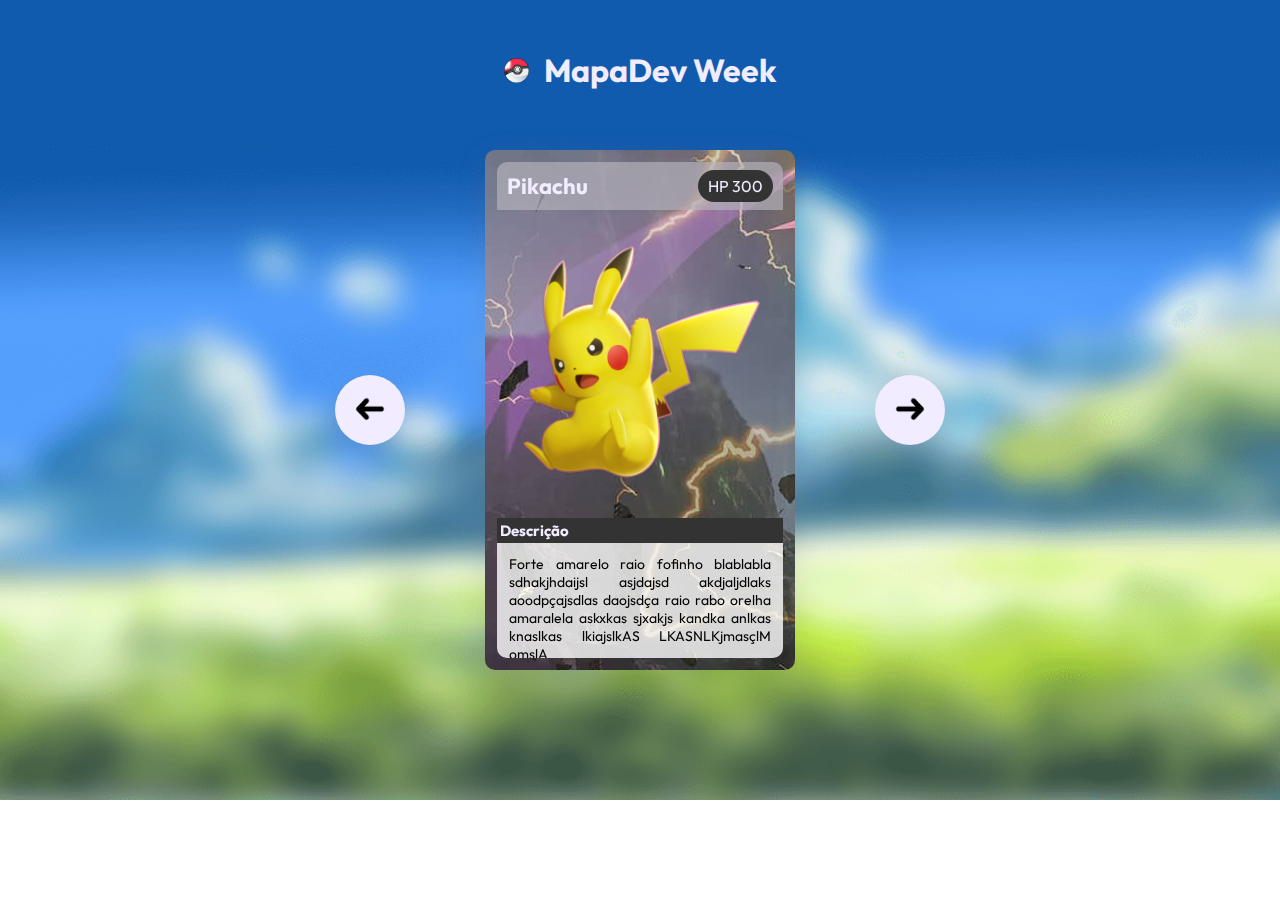
<file: src/index.html>
<!DOCTYPE html>
<html lang="en">

<head>
    <meta charset="UTF-8">
    <meta http-equiv="X-UA-Compatible" content="IE=edge">
    <meta name="viewport" content="width=device-width, initial-scale=1.0">
    
    <link rel="preconnect" href="https://fonts.googleapis.com">
    <link rel="preconnect" href="https://fonts.gstatic.com" crossorigin>
    <link href="https://fonts.googleapis.com/css2?family=Outfit&display=swap" rel="stylesheet">
    
    <title>MapaDev Week</title>

    <link rel="shortcut icon" href="imagens/pokebola.png" type="image/x-icon">
    <link rel="stylesheet" href="css/reset.css">
    <link rel="stylesheet" href="css/styles.css">
</head>

<body>
    <header class="cabecalho">
        <img src="imagens/pokebola.png" alt="pokebola" class="pokebola">
        <h1 class="titulo">MapaDev Week</h1>
    </header>
    <main class="pokemon-slider">
        <button class="btn-seta" id="voltar"> 
            <img src="imagens/seta.png" alt="seta voltar">
        </button>
        <ul class="lista-pokemon">
            <li class="cartao selecionado fundo-1">
                <div class="infos">
                    <h2 class="nome">Pikachu</h2>
                    <p class="vida">HP 300</p>
                </div>
                <div class="container-image">
                    <img src="imagens/pikachu.png" alt="pikachu" class="pokemon-image">
                </div>
                <div class="descricao">
                    <h3 class="titulo">Descrição</h3>
                    <p class="text">Forte amarelo raio fofinho blablabla sdhakjhdaijsl asjdajsd akdjaljdlaks aoodpçajsdlas daojsdça raio rabo orelha amaralela askxkas sjxakjs kandka anlkas knaslkas lkiajslkAS LKASNLKjmasçlM omslA</p>
                </div>
            </li>
            <li class="cartao fundo-2">
                <div class="infos">
                    <h2 class="nome">Charizard</h2>
                    <p class="vida">HP 800</p>
                </div>
                <div class="container-image">
                    <img src="imagens/charizard.png" alt="charizard" class="pokemon-image">
                </div>
                <div class="descricao">
                    <h3 class="titulo">Descrição</h3>
                    <p  class="text">Lorem ipsum dolor sit amet consectetur adipisicing elit. Aliquam aliquid, porro inventore maxime, quis et explicabo ex, laboriosam ut minus quas recusandae esse. Aspernatur totam officia, sed perferendis ipsum repellendus?</p>
                </div>
            </li>
            <li class="cartao fundo-3">
                <div class="infos">
                    <h2 class="nome">Mewtwo</h2>
                    <p class="vida">HP 1200</p>
                </div>
                <div class="container-image">
                    <img src="imagens/mewtwo.png" alt="mewtwo" class="pokemon-image">
                </div>
                <div class="descricao">
                    <h3 class="titulo">Descrição</h3>
                    <p class="text">Lorem ipsum dolor sit amet consectetur adipisicing elit. Aliquam aliquid, porro inventore maxime, quis et explicabo ex, laboriosam ut minus quas recusandae esse. Aspernatur totam officia, sed perferendis ipsum repellendus?</p>
                </div>
            </li>
        </ul>
        <button class="btn-seta" id="avancar"> 
            <img src="imagens/seta.png" alt="seta avançar">
        </button>
    
    </main>
    <script src="js/index.js"></script>
</body>

</html>
</file>
<file: src/css/styles.css>
body {
    font-family: 'outfit', sans-serif;
    background-image: url(../imagens/fundo-site.png);
    background-repeat: no-repeat;
    background-size: cover;
}
.cabecalho{
    display: flex;
    justify-content: center;
    align-items: center;
    gap: 15px;
    padding-top: 50px;
}

.cabecalho .titulo{
    color: #f1ecff;
}

.cabecalho .pokebola{
    width: 25px; 
    height: 25px;
}

 .pokemon-slider{
    display: flex;
    align-items: center;
    justify-content: center;
    gap: 80px; 
    margin: 60px 0;
 }

 .lista-pokemon {
    width: 310px;
    height: 520px;
    position: relative;
 }

.btn-seta{
    background-color: #f1ecff;
    width: 70px;
    height: 70px;
    border-radius: 50%;
    border: 0;
    cursor: pointer;
    transition: background-color 0.2s ease-in-out;
    box-shadow: rgba(100, 100, 111, 0.2) 0px 7px 29px 0px;
}
#voltar {
transform: rotateY(180deg);
}

.btn-seta:hover {
    background-color: #8351fe;
}
.cartao {
    opacity: 0;
    background-color: blueviolet;
    height: 100%;
    display: flex;
    flex-direction: column;
    justify-content: space-between;
    position: absolute;
    padding: 12px;
    border-radius: 10px;
    box-shadow: rgba(100, 100, 111, 0.2) 0px 7px 29px 0px;
    transition: opacity 0.3s ease-in-out;
}
.cartao.selecionado {
    opacity: 1;
    z-index: 1;
}
.cartao.selecionado.fundo-1 {
    background: url(../imagens/fundo-card-1.jpg) no-repeat;
}
.cartao.fundo-2 {
    background: url(../imagens/fundo-card-2.jpg) no-repeat;
}
.cartao.fundo-3{
    background: url(../imagens/fundo-card-3.jpg) no-repeat;
}
.cartao .infos{
    background-color:rgba(179, 177, 185, 0.7);
    display: flex;
    align-items: center;
    justify-content: space-between;
    padding: 8px 10px;
    border-top-left-radius: 10px;
    border-top-right-radius: 10px;
}
.cartao .infos .nome{
    color: #f1ecff;
    font-size: 22px;
}
.cartao .infos .vida{
    background-color: #333;
    color: #f1ecff;
    padding: 6px 10px;
    border-radius: 20px;
}
.container-image{
    text-align: center;
}
.cartao .pokemon-image{
    max-width: 100%;
    max-height: 280px;
    padding: 20px;
}

.descricao{
    background-color: rgba(255, 255, 255, 0.8);
    border-bottom-left-radius: 10px;
    border-bottom-right-radius: 10px;
}

.descricao .titulo{
    background-color: #333;
    font-size: 15px;
    color: #f1ecff;
    padding: 17px;
    padding: 3px;
}
.descricao .text{
    font-size: 14px;
    padding: 12px;
    text-align: justify;
    max-height: 115px;
    overflow-y: auto;
}

@media (max-width: 620px) {
    .pokemon-slider {
        padding: 0 15px;
        gap: 10px;
    }

    .btn-seta {
        width: 20px;
        height: 20px;
        padding: 20px;
        display: flex;
        justify-content: center;
        align-items: center;
    }
    .lista-pokemon {
        height: 480px;
    }
    .imagem-pokemon {
        max-height: 230px;
    }
    .infos .nome {
        max-width: 50%;
        font-size: 18px;
    }
    .infos .vida {
        font-size: 14px;
    }
}
</file>
